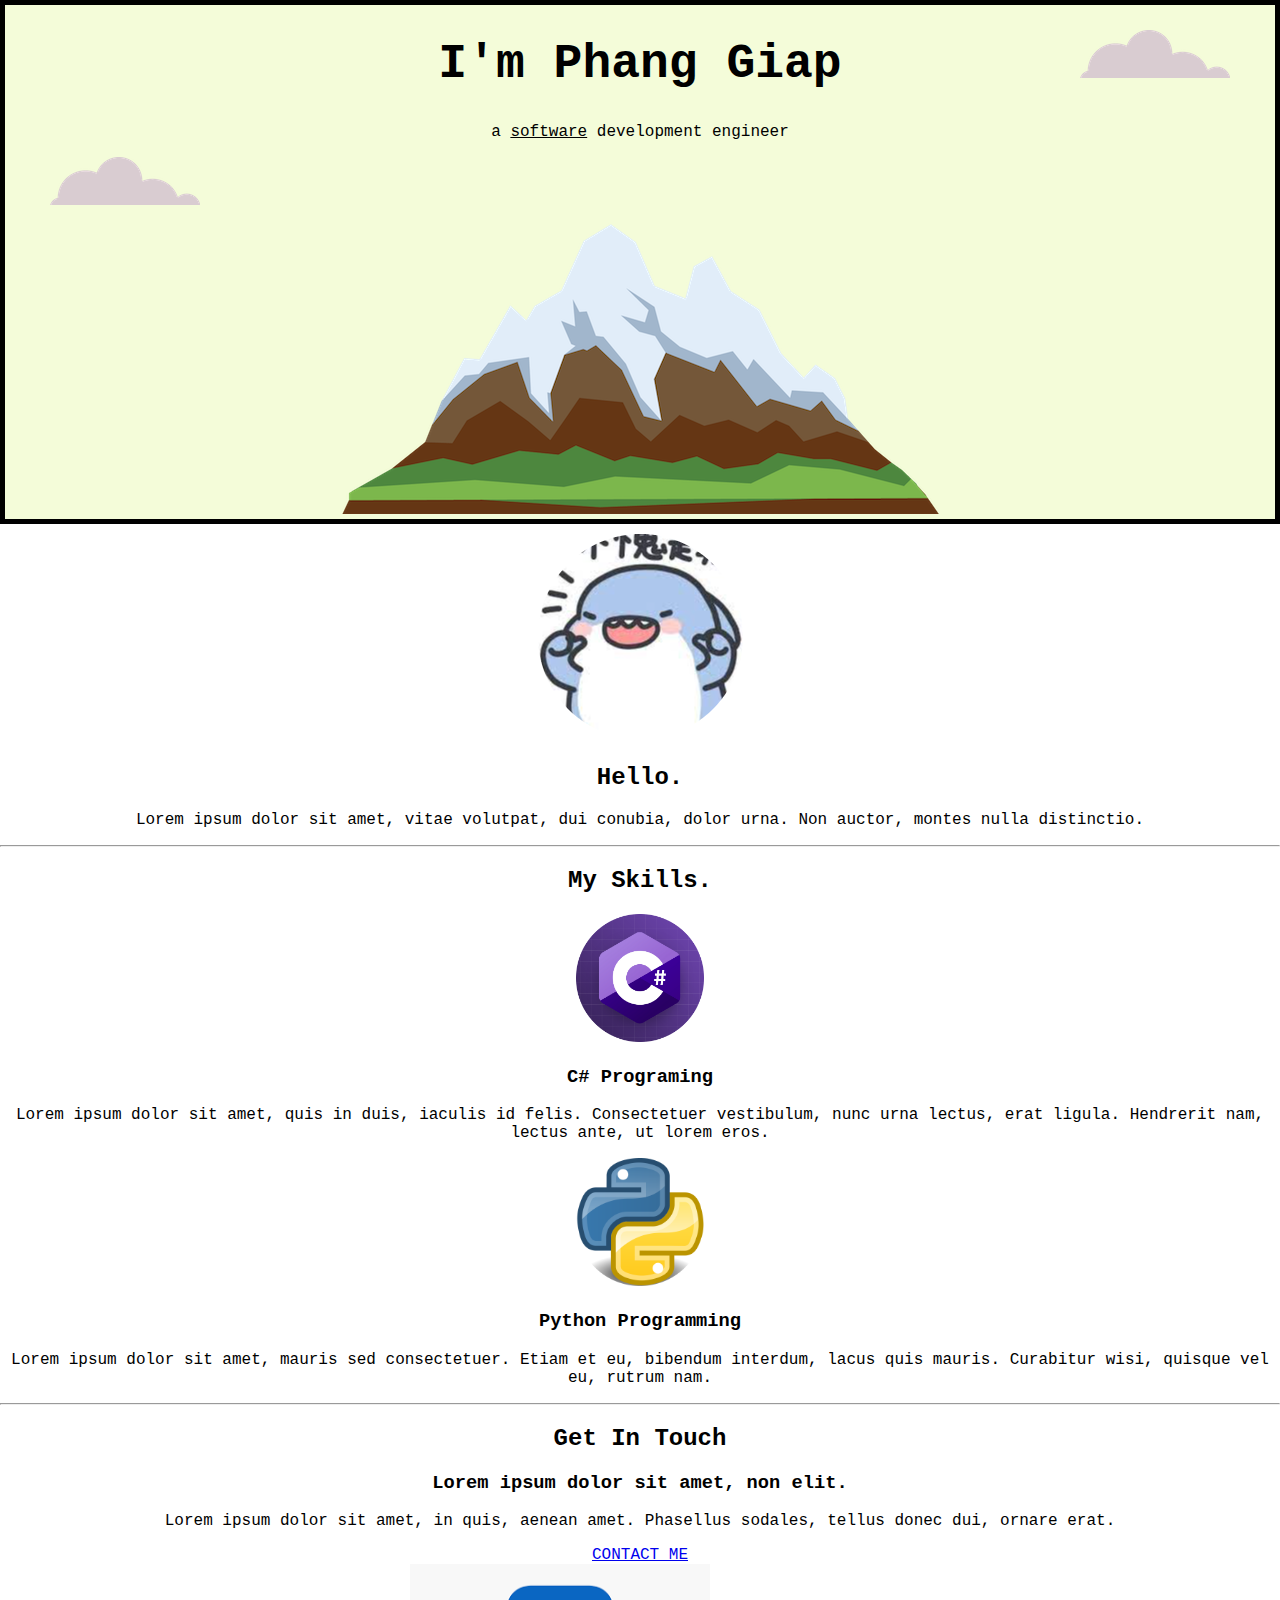
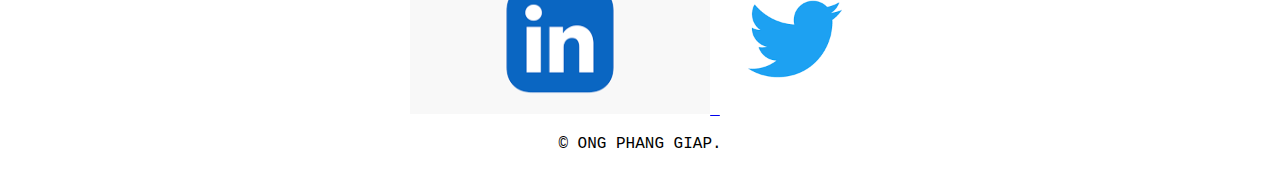
<file: index.html>
<!DOCTYPE html>
<html lang="en">
<head>
  <meta charset="UTF-8">
  <meta http-equiv="X-UA-Compatible" content="IE=edge">
  <meta name="viewport" content="width=device-width, initial-scale=1.0">
  <title>Ong Phang Giap</title>
  <link rel="icon" href="favicon.ico">
  <link rel="stylesheet" href="styles.css">
</head>

</body>
  <div class="top-container">
    <img class="top-cloud" src="cloud.png" alt="cloud-img">
    <h1>I'm Phang Giap</h1>
    <p>a <u>software</u> development engineer</p>
    <img class="bottom-cloud" src="cloud.png" alt="cloud-img">
    <img src="mountain.png" alt="cloud-img">
  </div> 
  <div class="middle-container">
    <div class="profile">
      <img src="shark-modified.png" alt="profile-pic">
      <h2>Hello.</h2>
      <p>Lorem ipsum dolor sit amet, vitae volutpat, dui conubia, dolor urna. Non auctor, montes nulla distinctio.</p>
    </div>
    <hr>
    <div class="skills">
      <h2>My Skills.</h2>
      <div class="skill-row">
        <img class="skill-img" src="csharp-modified.png" alt="c-sharp">
        <h3>C# Programing</h3>
        <p>Lorem ipsum dolor sit amet, quis in duis, iaculis id felis. Consectetuer vestibulum, nunc urna lectus, erat ligula. Hendrerit nam, lectus ante, ut lorem eros.</p>
      </div>
      <div class="skill-row">
        <img class="skill-img" src="python-modified.png" alt="python">
        <h3>Python Programming</h3>
        <p>Lorem ipsum dolor sit amet, mauris sed consectetuer. Etiam et eu, bibendum interdum, lacus quis mauris. Curabitur wisi, quisque vel eu, rutrum nam.</p>
      </div>
    </div>
    <hr>
    <div class="contact-me">
      <h2>Get In Touch</h2>
      <h3>Lorem ipsum dolor sit amet, non elit.</h3>
      <p>Lorem ipsum dolor sit amet, in quis, aenean amet. Phasellus sodales, tellus donec dui, ornare erat.</p>
      <a class="btn" href="mailto:name@email.com">CONTACT ME</a>
    </div>
  </div>
    
  <div class="bottom-container">
    <a class="footer-link" href="https://www.linkedin.com/">
      <img class="footer-img" src="linkedin.png" alt="linkedin">
    </a>
    <a class="footer-link" href="https://twitter.com/">
      <img class="footer-img" src="twitter.png" alt="Twitter">
    </a>
    <p>© ONG PHANG GIAP.</p>
  </div>
  
</body>
</html>
</file>
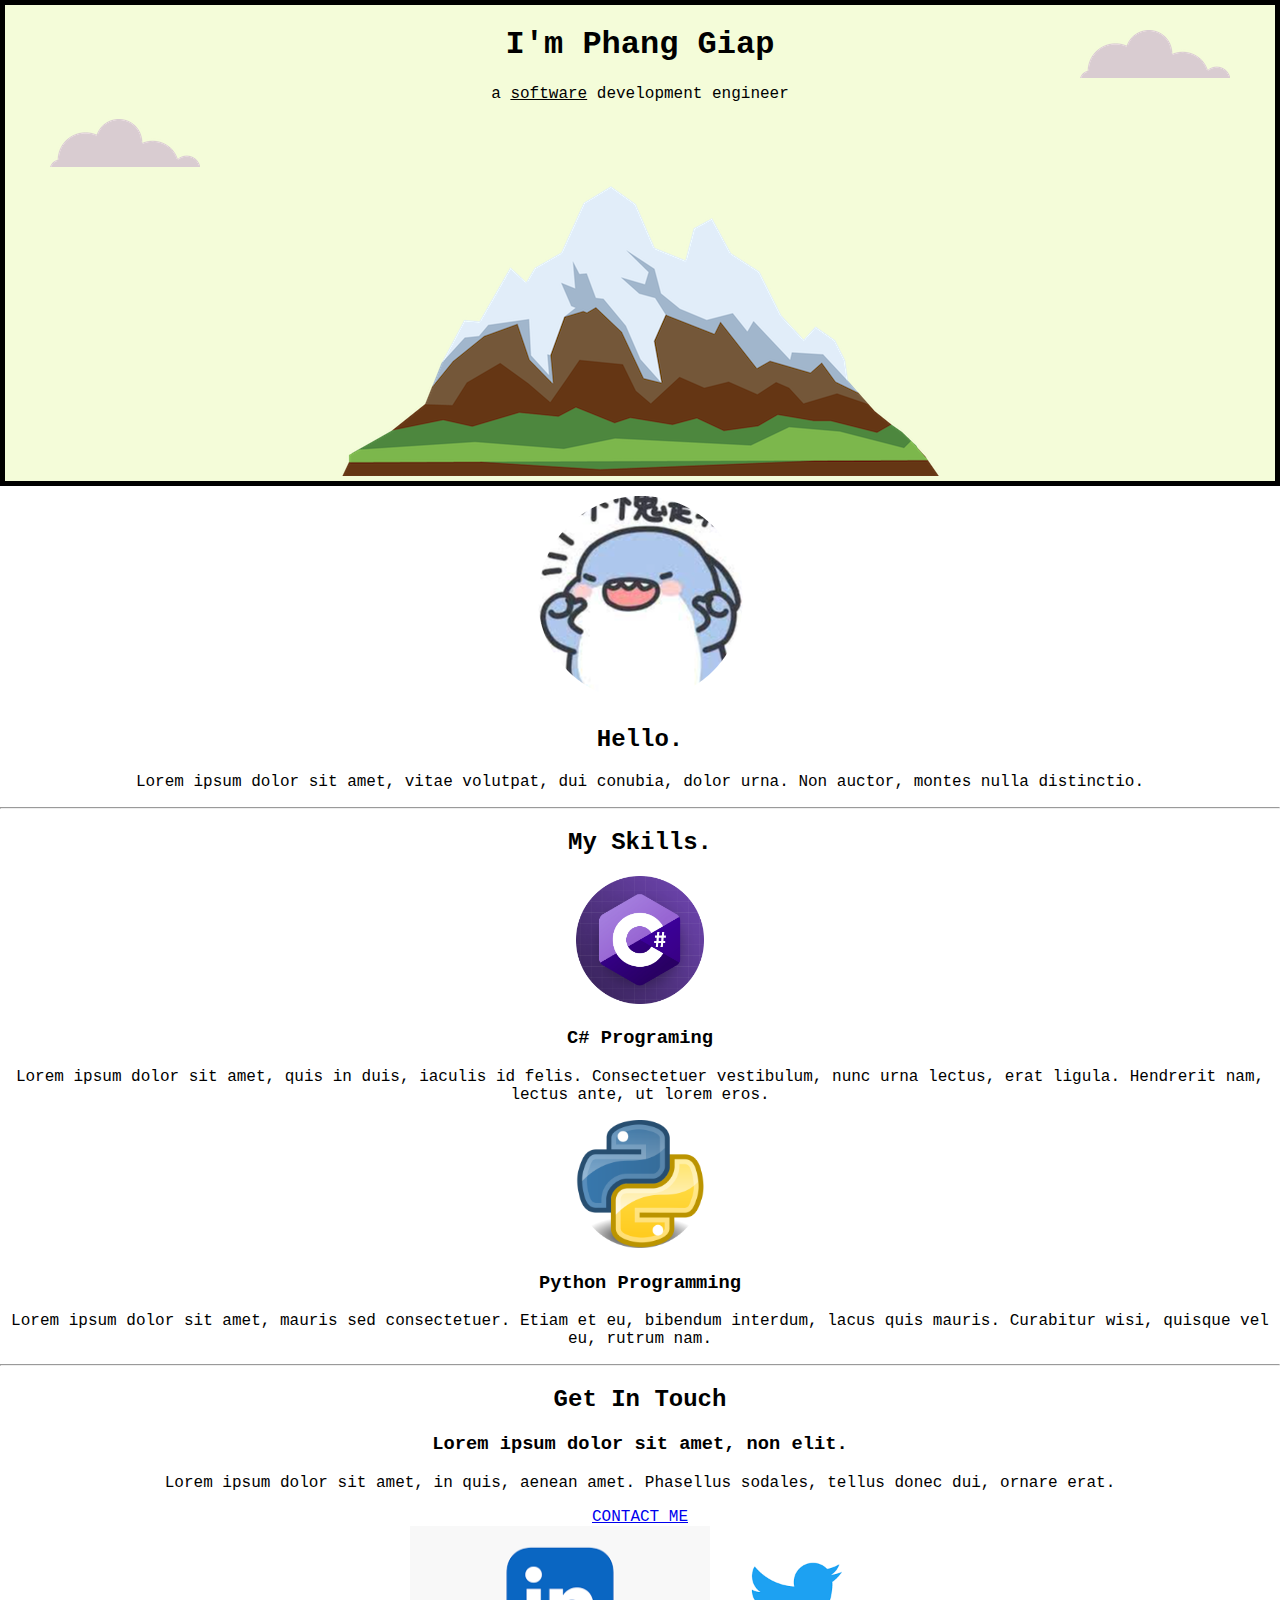
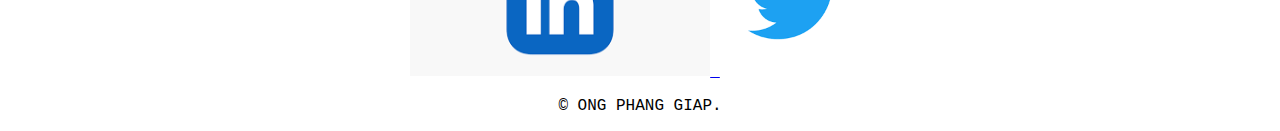
<file: CSS - My site/index.html>
<!DOCTYPE html>
<html lang="en">
<head>
  <meta charset="UTF-8">
  <meta http-equiv="X-UA-Compatible" content="IE=edge">
  <meta name="viewport" content="width=device-width, initial-scale=1.0">
  <title>Ong Phang Giap</title>
  <link rel="icon" href="favicon.ico">
  <link rel="stylesheet" href="css/styles.css">
</head>

</body>
  <div class="top-container">
    <img class="top-cloud" src="/cloud.png" alt="cloud-img">
    <h1>I'm Phang Giap</h1>
    <p>a <u>software</u> development engineer</p>
    <img class="bottom-cloud" src="/cloud.png" alt="cloud-img">
    <img src="/mountain.png" alt="cloud-img">
  </div> 
  <div class="middle-container">
    <div class="profile">
      <img src="/shark-modified.png" alt="profile-pic">
      <h2>Hello.</h2>
      <p>Lorem ipsum dolor sit amet, vitae volutpat, dui conubia, dolor urna. Non auctor, montes nulla distinctio.</p>
    </div>
    <hr>
    <div class="skills">
      <h2>My Skills.</h2>
      <div class="skill-row">
        <img class="skill-img" src="/csharp-modified.png" alt="c-sharp">
        <h3>C# Programing</h3>
        <p>Lorem ipsum dolor sit amet, quis in duis, iaculis id felis. Consectetuer vestibulum, nunc urna lectus, erat ligula. Hendrerit nam, lectus ante, ut lorem eros.</p>
      </div>
      <div class="skill-row">
        <img class="skill-img" src="/python-modified.png" alt="python">
        <h3>Python Programming</h3>
        <p>Lorem ipsum dolor sit amet, mauris sed consectetuer. Etiam et eu, bibendum interdum, lacus quis mauris. Curabitur wisi, quisque vel eu, rutrum nam.</p>
      </div>
    </div>
    <hr>
    <div class="contact-me">
      <h2>Get In Touch</h2>
      <h3>Lorem ipsum dolor sit amet, non elit.</h3>
      <p>Lorem ipsum dolor sit amet, in quis, aenean amet. Phasellus sodales, tellus donec dui, ornare erat.</p>
      <a class="btn" href="mailto:name@email.com">CONTACT ME</a>
    </div>
  </div>
    
  <div class="bottom-container">
    <a class="footer-link" href="https://www.linkedin.com/">
      <img class="footer-img" src="/linkedin.png" alt="linkedin">
    </a>
    <a class="footer-link" href="https://twitter.com/">
      <img class="footer-img" src="/twitter.png" alt="Twitter">
    </a>
    <p>© ONG PHANG GIAP.</p>
  </div>
  
</body>
</html>
</file>
<file: styles.css>
body{
  margin:0px;
  text-align: center;
  font-family: 'Courier New' , monospace;
}

h1{
  font-size: 3rem;
}

.top-container{
  background-color: #F4FCD9;
  border: 5px;
  border-style: solid;
  border-color: black;
}

.middle{
  background-color: red;
  height: 200px;
  width: 200px;
  border: 5px;
  border-style: solid;
  display: inline-block;
}

.bottom{
  background-color: blue;
  height: 200px;
  width: 200px;
  border: 5px;
  border-style: solid;
  display: inline-block;
}

.top-cloud{
  position: absolute;
  right: 50px;
  top: 30px
}

.bottom-cloud{
  position: absolute;
  left: 50px;
}

.profile{
  margin: 10px;
}


.skill-img{
  height: 10%;
  width: 10%;
}

.footer-img{
  max-height: 150px;  
  max-width: 100;

}
</file>
<file: CSS - My site/css/styles.css>
body{
  margin:0px;
  text-align: center;
  font-family: 'Courier New' , monospace;
}

.top-container{
  background-color: #F4FCD9;
  border: 5px;
  border-style: solid;
  border-color: black;
}

.middle{
  background-color: red;
  height: 200px;
  width: 200px;
  border: 5px;
  border-style: solid;
  display: inline-block;
}

.bottom{
  background-color: blue;
  height: 200px;
  width: 200px;
  border: 5px;
  border-style: solid;
  display: inline-block;
}

.top-cloud{
  position: absolute;
  right: 50px;
  top: 30px
}

.bottom-cloud{
  position: absolute;
  left: 50px;
}

.profile{
  margin: 10px;
}


.skill-img{
  height: 10%;
  width: 10%;
}

.footer-img{
  max-height: 150px;  
  max-width: 100;

}
</file>
